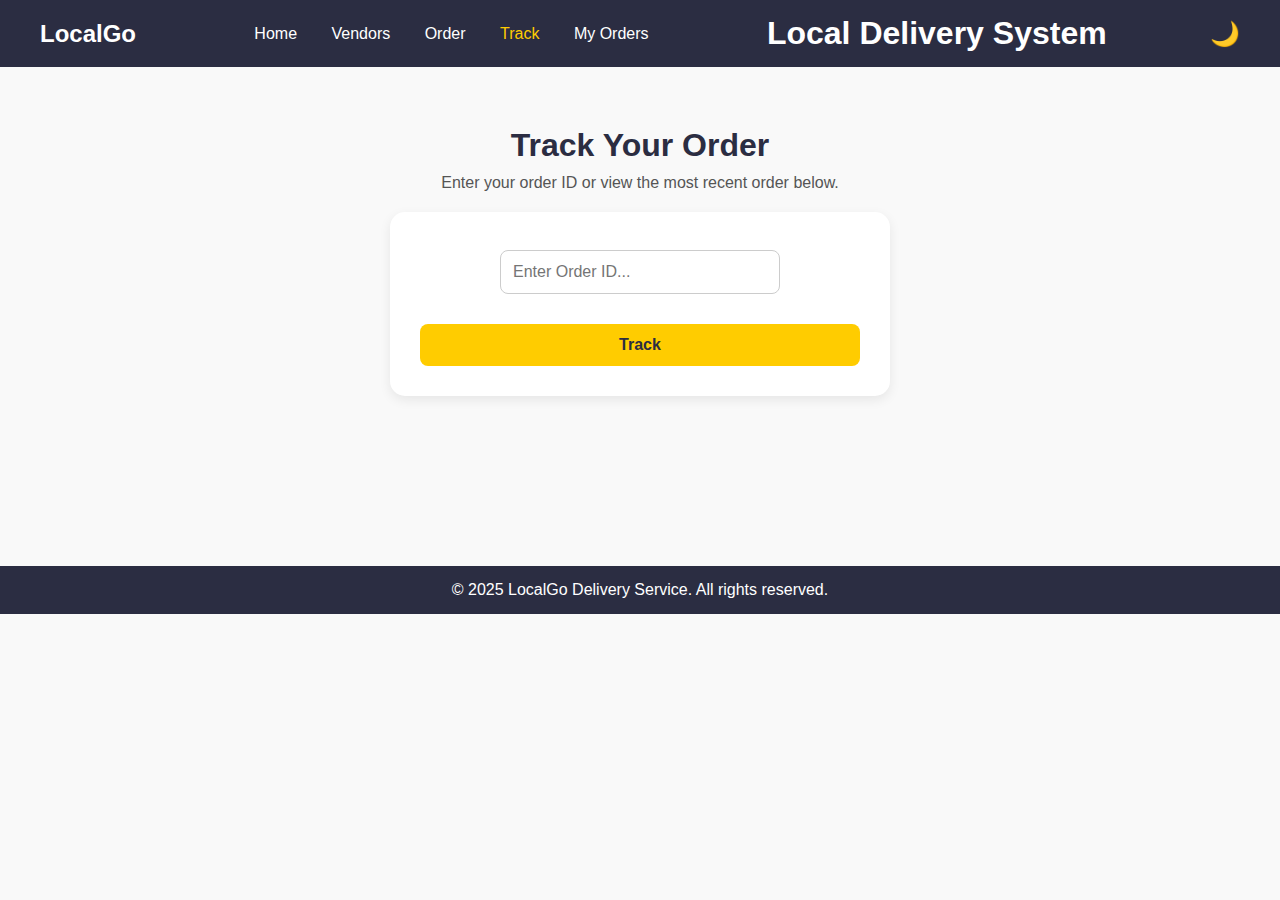
<file: track.html>
<!DOCTYPE html>
<html lang="en">
<head>
  <meta charset="UTF-8" />
  <meta name="viewport" content="width=device-width, initial-scale=1.0" />
  <title>Track Delivery – LocalGo</title>
  <link rel="stylesheet" href="style.css" />
</head>
<body>

  <header class="navbar">
    <div class="logo">LocalGo</div>
    <nav>
      <a href="index.html">Home</a>
      <a href="vendors.html">Vendors</a>
      <a href="order.html">Order</a>
      <a href="track.html" class="active">Track</a>
      <a href="orders.html">My Orders</a>
    </nav>
    <h1>Local Delivery System</h1>
  <button id="theme-toggle" class="theme-toggle">🌙</button>
  </header>

  <section class="track-section">
    <h2>Track Your Order</h2>
    <p class="subtext">Enter your order ID or view the most recent order below.</p>

    <div class="track-container">
      <input type="text" id="trackId" placeholder="Enter Order ID..." />
      <button onclick="trackOrder()">Track</button>
    </div>

    <div id="trackResult" class="track-result"></div>
  </section>

  <footer>
    <p>&copy; 2025 LocalGo Delivery Service. All rights reserved.</p>
  </footer>

  <script src="track.js"></script>
</body>
</html>
</file>
<file: style.css>
/* ===== General Reset ===== */
* {
  margin: 0;
  padding: 0;
  box-sizing: border-box;
  font-family: "Poppins", sans-serif;
}

body {
  background-color: #f9f9f9;
  color: #333;
}

/* ===== Navbar ===== */
.navbar {
  display: flex;
  justify-content: space-between;
  align-items: center;
  background-color: #2b2d42;
  color: #fff;
  padding: 15px 40px;
}

.navbar .logo {
  font-size: 1.5em;
  font-weight: 600;
}

.navbar nav a {
  color: #fff;
  text-decoration: none;
  margin: 0 15px;
  font-weight: 500;
  transition: 0.3s;
}

.navbar nav a:hover,
.navbar nav a.active {
  color: #ffcc00;
}

/* ===== Hero Section ===== */
.hero {
  display: flex;
  justify-content: space-between;
  align-items: center;
  padding: 60px 10%;
  flex-wrap: wrap;
  background-color: #fff;
}

.hero-text {
  max-width: 500px;
}

.hero-text h1 {
  font-size: 2.5em;
  color: #2b2d42;
  margin-bottom: 15px;
}

.hero-text p {
  font-size: 1.1em;
  margin-bottom: 25px;
}

.hero-buttons .btn {
  background-color: #ffcc00;
  color: #2b2d42;
  padding: 10px 20px;
  margin-right: 10px;
  border-radius: 8px;
  text-decoration: none;
  font-weight: 600;
  transition: 0.3s;
}

.hero-buttons .btn:hover {
  background-color: #e6b800;
}

.hero-buttons .btn.secondary {
  background-color: #2b2d42;
  color: #fff;
}

.hero-buttons .btn.secondary:hover {
  background-color: #41445f;
}

.hero-image img {
  width: 400px;
  border-radius: 15px;
  box-shadow: 0 4px 15px rgba(0, 0, 0, 0.1);
}

/* ===== Features Section ===== */
.features {
  padding: 60px 10%;
  background-color: #f4f4f4;
  text-align: center;
}

.features h2 {
  font-size: 2em;
  margin-bottom: 30px;
}

.feature-container {
  display: grid;
  grid-template-columns: repeat(auto-fit, minmax(250px, 1fr));
  gap: 20px;
}

.feature-card {
  background: #fff;
  border-radius: 10px;
  padding: 25px;
  box-shadow: 0 3px 10px rgba(0, 0, 0, 0.05);
  transition: 0.3s;
}

.feature-card:hover {
  transform: translateY(-5px);
}

/* ===== Footer ===== */
footer {
  background-color: #2b2d42;
  color: #fff;
  text-align: center;
  padding: 15px 0;
  margin-top: 50px;
}
/* ===== Vendors Section ===== */
.vendors-section {
  padding: 60px 10%;
  text-align: center;
  background-color: #fff;
}

.vendors-section h2 {
  font-size: 2em;
  margin-bottom: 10px;
  color: #2b2d42;
}

.vendors-section .subtext {
  color: #555;
  margin-bottom: 40px;
}

.vendors-container {
  display: grid;
  grid-template-columns: repeat(auto-fit, minmax(260px, 1fr));
  gap: 25px;
}

.vendor-card {
  background: #f9f9f9;
  border-radius: 15px;
  padding: 20px;
  box-shadow: 0 4px 12px rgba(0,0,0,0.08);
  transition: 0.3s ease;
}

.vendor-card:hover {
  transform: translateY(-5px);
}

.vendor-card img {
  width: 100%;
  height: 180px;
  object-fit: cover;
  border-radius: 12px;
  margin-bottom: 15px;
}

.vendor-card h3 {
  color: #2b2d42;
  margin-bottom: 8px;
}

.vendor-card p {
  margin: 5px 0;
}

.vendor-card button {
  background-color: #ffcc00;
  color: #2b2d42;
  border: none;
  padding: 10px 20px;
  border-radius: 8px;
  cursor: pointer;
  font-weight: 600;
  margin-top: 10px;
  transition: 0.3s;
}

.vendor-card button:hover {
  background-color: #e6b800;
}
/* ===== Order Section ===== */
.order-section {
  padding: 60px 10%;
  background-color: #f9f9f9;
  text-align: center;
}

.order-section h2 {
  font-size: 2em;
  color: #2b2d42;
  margin-bottom: 10px;
}

.order-section .subtext {
  color: #555;
  margin-bottom: 30px;
}

.order-container {
  max-width: 600px;
  margin: 0 auto;
  background: #fff;
  border-radius: 15px;
  padding: 30px;
  box-shadow: 0 4px 12px rgba(0,0,0,0.08);
  text-align: left;
}

.order-container label {
  font-weight: 600;
  margin-top: 15px;
  display: block;
  color: #333;
}

.order-container input,
.order-container textarea {
  width: 100%;
  padding: 10px;
  border: 1px solid #ccc;
  border-radius: 8px;
  margin-top: 8px;
  font-size: 15px;
  transition: border 0.2s;
}

.order-container input:focus,
.order-container textarea:focus {
  border-color: #ffcc00;
  outline: none;
}

.order-container button {
  width: 100%;
  background-color: #ffcc00;
  color: #2b2d42;
  border: none;
  padding: 12px;
  border-radius: 8px;
  font-size: 16px;
  font-weight: 600;
  cursor: pointer;
  margin-top: 20px;
  transition: 0.3s;
}

.order-container button:hover {
  background-color: #e6b800;
}

.vendor-info {
  background: #f5f5f5;
  padding: 12px 15px;
  border-radius: 8px;
  margin-bottom: 15px;
}

.vendor-info h3 {
  margin-bottom: 5px;
  color: #2b2d42;
}
/* ===== Track Section ===== */
.track-section {
  padding: 60px 10%;
  background-color: #f9f9f9;
  text-align: center;
}

.track-section h2 {
  font-size: 2em;
  color: #2b2d42;
  margin-bottom: 10px;
}

.track-section .subtext {
  color: #555;
  margin-bottom: 30px;
}

.track-container {
  max-width: 500px;
  margin: 0 auto;
  background: #fff;
  border-radius: 15px;
  padding: 30px;
  box-shadow: 0 4px 12px rgba(0,0,0,0.08);
  text-align: left;
}

.track-container label {
  font-weight: 600;
  margin-top: 15px;
  display: block;
  color: #333;
}

.track-container input {
  width: 100%;
  padding: 10px;
  border: 1px solid #ccc;
  border-radius: 8px;
  margin-top: 8px;
  font-size: 15px;
}

.track-container button {
  width: 100%;
  background-color: #ffcc00;
  color: #2b2d42;
  border: none;
  padding: 12px;
  border-radius: 8px;
  font-size: 16px;
  font-weight: 600;
  cursor: pointer;
  margin-top: 20px;
  transition: 0.3s;
}

.track-container button:hover {
  background-color: #e6b800;
}

.track-result {
  margin-top: 25px;
  padding: 15px;
  border-radius: 10px;
  display: none;
}

.status {
  font-weight: bold;
  font-size: 1.2em;
}

.pending { color: #ff9500; }
.ontheway { color: #007bff; }
.delivered { color: #28a745; }
/* ===== My Orders Section ===== */
.orders-section {
  padding: 60px 10%;
  background-color: #f9f9f9;
  text-align: center;
}

.orders-section h2 {
  font-size: 2em;
  color: #2b2d42;
  margin-bottom: 10px;
}

.orders-section .subtext {
  color: #555;
  margin-bottom: 30px;
}

.orders-container {
  display: grid;
  grid-template-columns: repeat(auto-fit, minmax(280px, 1fr));
  gap: 20px;
}

.order-card {
  background: #fff;
  border-radius: 15px;
  box-shadow: 0 4px 12px rgba(0,0,0,0.08);
  padding: 20px;
  text-align: left;
  transition: transform 0.2s;
}

.order-card:hover {
  transform: translateY(-5px);
}

.order-card h3 {
  color: #2b2d42;
  margin-bottom: 10px;
}

.order-card p {
  margin: 6px 0;
  color: #333;
}

.status-tag {
  display: inline-block;
  padding: 5px 12px;
  border-radius: 20px;
  font-weight: 600;
  margin-top: 10px;
}

.status-pending {
  background-color: #fff4cc;
  color: #b38f00;
}

.status-ontheway {
  background-color: #e0f0ff;
  color: #007bff;
}

.status-delivered {
  background-color: #d4f8d4;
  color: #1a7a1a;
}
/* ===== Track Page ===== */
.track-section {
  padding: 60px 10%;
  background-color: #f9f9f9;
  text-align: center;
}

.track-section h2 {
  font-size: 2em;
  color: #2b2d42;
}

.track-section .subtext {
  color: #555;
  margin-bottom: 20px;
}

.track-container {
  display: flex;
  justify-content: center;
  align-items: center;
  gap: 10px;
  flex-wrap: wrap;
  margin-bottom: 30px;
}

.track-container input {
  padding: 12px;
  width: 280px;
  border-radius: 8px;
  border: 1px solid #ccc;
  font-size: 1em;
}

.track-container button {
  background-color: #ffcc00;
  border: none;
  padding: 12px 20px;
  border-radius: 8px;
  font-weight: 600;
  cursor: pointer;
  transition: 0.3s;
}

.track-container button:hover {
  background-color: #ffb700;
}

.track-result {
  display: flex;
  justify-content: center;
}

.track-card {
  background: white;
  border-radius: 15px;
  box-shadow: 0 4px 10px rgba(0,0,0,0.08);
  padding: 25px;
  width: 350px;
  text-align: left;
}

.track-card h3 {
  margin-bottom: 15px;
  color: #2b2d42;
}

.track-card p {
  margin: 8px 0;
  color: #333;
}
/* ===== Live Tracking Enhancements ===== */
.status-display {
  margin-top: 20px;
  display: flex;
  align-items: center;
  gap: 10px;
  justify-content: center;
  border: 2px solid;
  padding: 10px 15px;
  border-radius: 12px;
  background: #fff;
  animation: pulse 2s infinite ease-in-out;
}

.status-icon {
  font-size: 1.8em;
  transition: transform 0.3s ease;
}

.status-text {
  font-size: 1.1em;
  font-weight: bold;
  text-transform: uppercase;
  letter-spacing: 1px;
}

/* Pulse animation for live feel */
@keyframes pulse {
  0% {
    transform: scale(1);
    box-shadow: 0 0 0 rgba(0, 0, 0, 0);
  }
  50% {
    transform: scale(1.03);
    box-shadow: 0 0 10px rgba(255, 204, 0, 0.2);
  }
  100% {
    transform: scale(1);
    box-shadow: 0 0 0 rgba(0, 0, 0, 0);
  }
}

/* Color-specific subtle backgrounds */
.track-card.status-pending {
  border-left: 5px solid #ff9500;
}
.track-card.status-ontheway {
  border-left: 5px solid #007bff;
}
.track-card.status-delivered {
  border-left: 5px solid #28a745;
}
/* 🌞 Default Light Mode */
body {
  background-color: #f9f9f9;
  color: #222;
  font-family: "Poppins", sans-serif;
  margin: 0;
  transition: background-color 0.3s, color 0.3s;
}

header {
  display: flex;
  justify-content: space-between;
  align-items: center;
  background-color: #ffffff;
  color: #222;
  padding: 1rem 2rem;
  box-shadow: 0 2px 5px rgba(0, 0, 0, 0.1);
}

.theme-toggle {
  background: transparent;
  border: none;
  font-size: 1.5rem;
  cursor: pointer;
  transition: transform 0.3s;
}

.theme-toggle:hover {
  transform: scale(1.2);
}

/* Vendor / card styles */
.vendor-card {
  background: #fff;
  border-radius: 15px;
  padding: 1rem;
  box-shadow: 0 2px 10px rgba(0, 0, 0, 0.1);
  transition: transform 0.3s, background-color 0.3s;
}

.vendor-card:hover {
  transform: translateY(-3px);
}

/* 🌙 Dark Mode */
body.dark-mode {
  background-color: #121212;
  color: #f1f1f1;
}

body.dark-mode header {
  background-color: #1e1e1e;
  color: #f1f1f1;
}

body.dark-mode .vendor-card {
  background-color: #1f1f1f;
  box-shadow: 0 2px 10px rgba(255, 255, 255, 0.05);
}

body.dark-mode .theme-toggle {
  color: #ffcc00;
}
/* ===== Order History Page ===== */
.order-history-container {
  max-width: 800px;
  margin: 2rem auto;
  padding: 1.5rem;
  background-color: #fff;
  border-radius: 12px;
  box-shadow: 0 2px 10px rgba(0, 0, 0, 0.1);
}

.orders-list {
  display: flex;
  flex-direction: column;
  gap: 1rem;
  margin-top: 1.5rem;
}

.order-card {
  background-color: #f7f7f7;
  padding: 1rem;
  border-radius: 10px;
  box-shadow: 0 1px 5px rgba(0, 0, 0, 0.05);
  transition: transform 0.2s;
}

.order-card:hover {
  transform: translateY(-2px);
}

.order-card h3 {
  margin-bottom: 0.3rem;
}

.order-status {
  font-weight: bold;
  margin-top: 0.5rem;
  color: #0066ff;
}

body.dark-mode .order-history-container {
  background-color: #1f1f1f;
}

body.dark-mode .order-card {
  background-color: #2a2a2a;
  box-shadow: 0 1px 5px rgba(255, 255, 255, 0.05);
}

body.dark-mode .order-status {
  color: #ffcc00;
}
</file>
